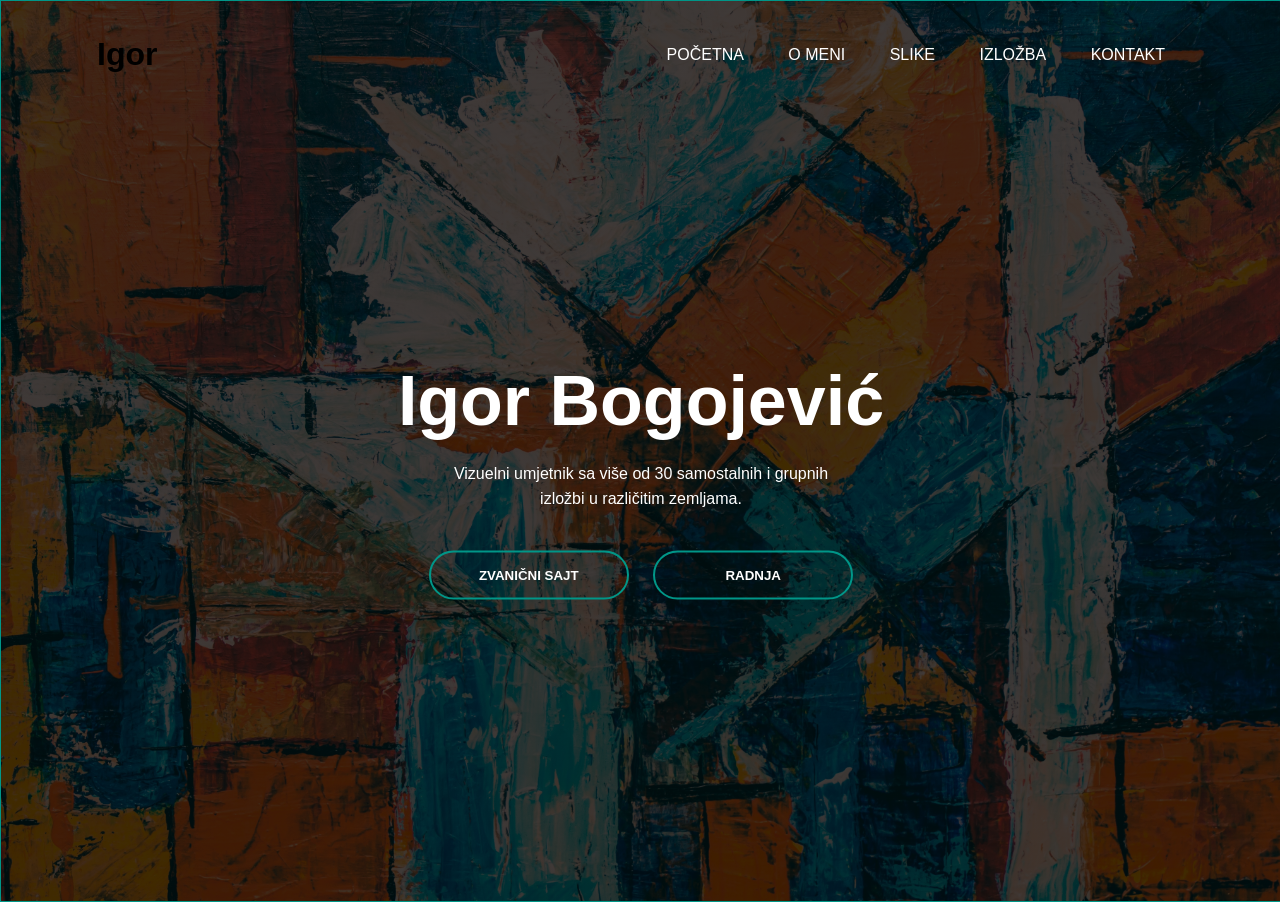
<file: index.html>
<html>
<head>
    <title>Igor Bogojević</title>
    <meta charset="UTF-8">
    <link rel="stylesheet" href="style.css">
</head>
<body>
    <div class="banner">
        <div class="navbar">
            <h1 class="logo">Igor</h1>
             <ul>
                 <li><a href="index.html">Početna</a></li>
                 <li><a href="O meni.html">O Meni</a></li>
                 <li><a href="slike.html">Slike</a></li>
                 <li><a href="https://www.igorbogojevic.com/exhibitions">Izložba</a></li>
                 <li><a href="https://www.igorbogojevic.com/contact-8">Kontakt</a></li>
             </ul>
        </div>

        <div class="content">
            <h1>Igor Bogojević</h1>
            <p>Vizuelni umjetnik sa više od 30 samostalnih i grupnih <br/> izložbi u različitim zemljama.</p>
            <div>
                <button type="button"><span></span><a href="https://www.igorbogojevic.com/">Zvanični Sajt</a></button>
                <button type="button"><span></span><a href="https://www.igorbogojevic.com/store">Radnja</a></button>
            </div>
        </div>

    </div>
</body>
</html>
</file>
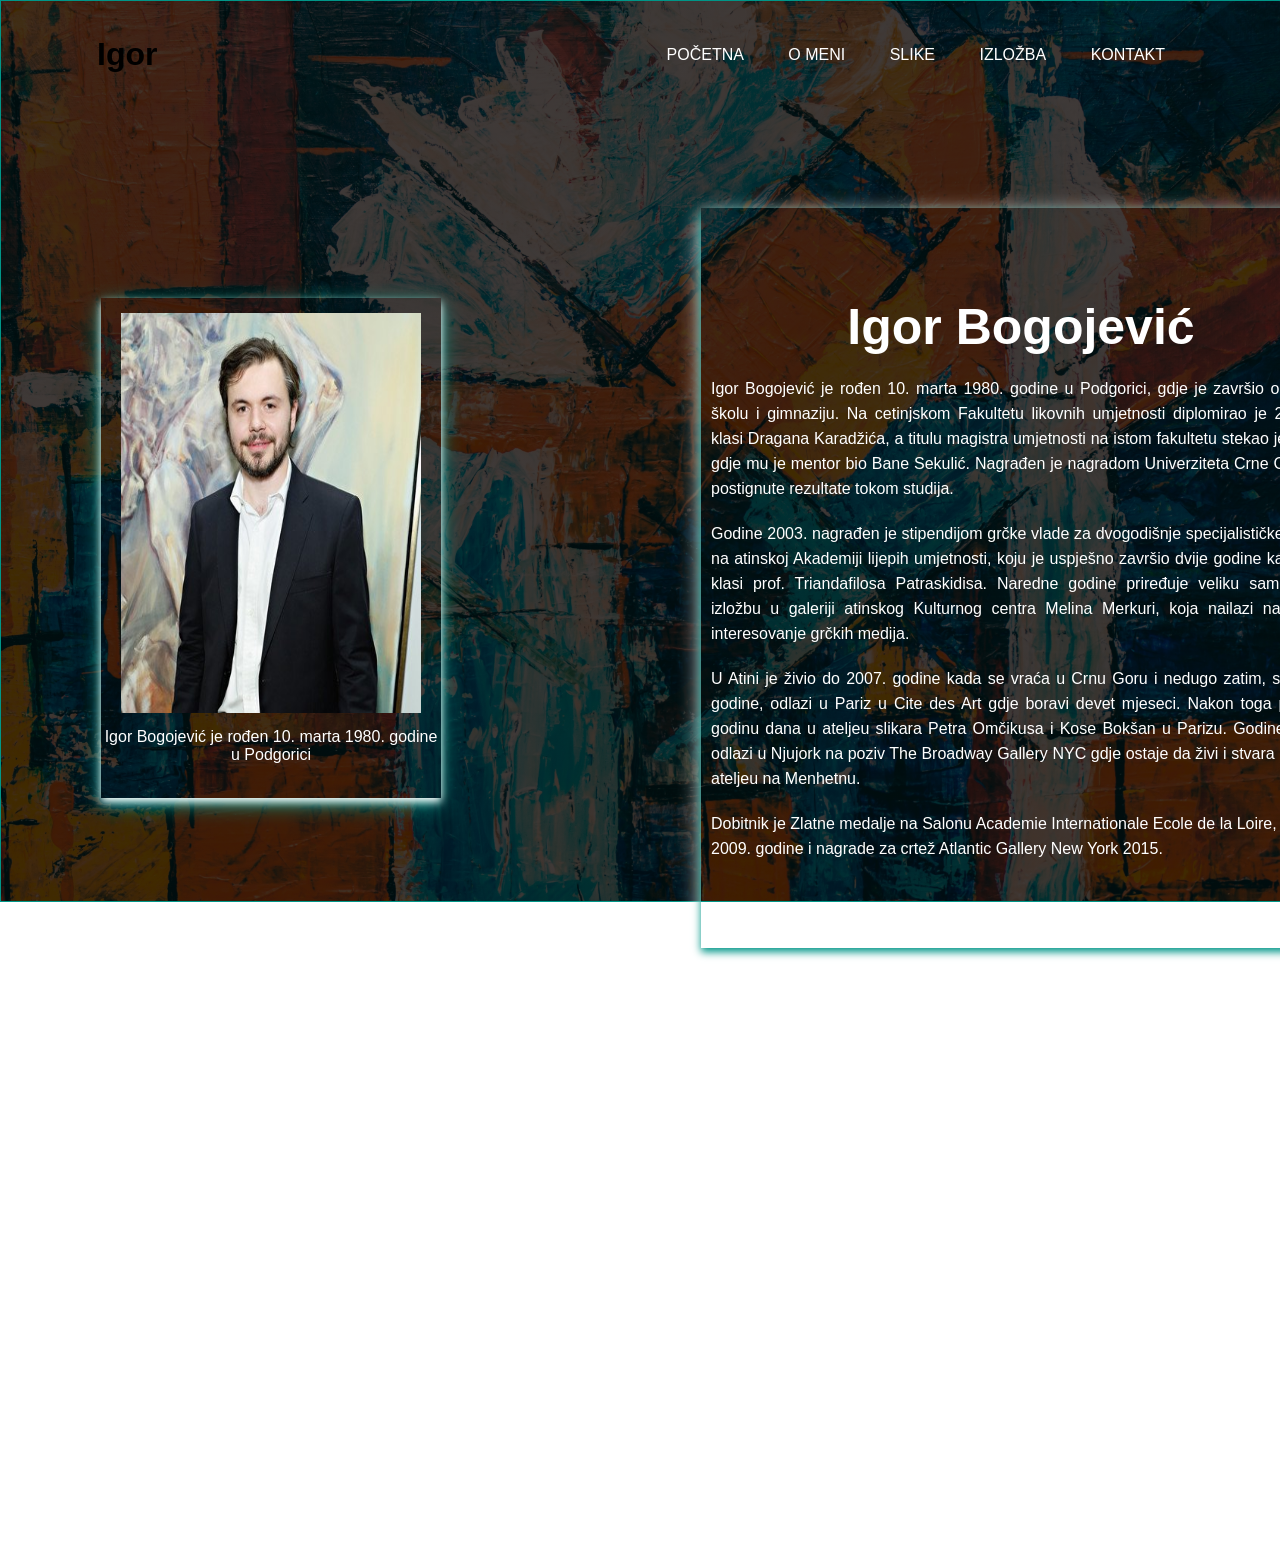
<file: O meni.html>
<html>
<head>
    <title>Igor Bogojević-O Meni</title>
    <meta charset="UTF-8">
    <link rel="stylesheet" href="style.css">
</head>
<body>
    <div class="banner">
        <div class="navbar">
            <h1 class="logo">Igor</h1>
             <ul>
                 <li><a href="index.html">Početna</a></li>
                 <li><a href="O meni.html">O Meni</a></li>
                 <li><a href="slike.html">Slike</a></li>
                 <li><a href="https://www.igorbogojevic.com/exhibitions">Izložba</a></li>
                 <li><a href="https://www.igorbogojevic.com/contact-8">Kontakt</a></li>
             </ul>
        </div>

        <div class="okvir">
            <h1>Igor Bogojević</h1>
            <p>Igor Bogojević je rođen 10. marta 1980. godine u Podgorici, gdje je završio osnovnu školu i gimnaziju. Na cetinjskom Fakultetu likovnih umjetnosti diplomirao je 2002. u klasi Dragana Karadžića, a titulu magistra umjetnosti na istom fakultetu stekao je 2007. gdje mu je mentor bio Bane Sekulić. Nagrađen je nagradom Univerziteta Crne Gore za postignute rezultate tokom studija.</p>
            <p>Godine 2003. nagrađen je stipendijom grčke vlade za dvogodišnje specijalističke studje na atinskoj Akademiji lijepih umjetnosti, koju je uspješno završio dvije godine kasnije u klasi prof. Triandafilosa Patraskidisa. Naredne godine priređuje veliku samostalnu izložbu u galeriji atinskog Kulturnog centra Melina Merkuri, koja nailazi na veliko interesovanje grčkih medija.</p>
            <p>U Atini je živio do 2007. godine kada se vraća u Crnu Goru i nedugo zatim, sljedeće godine, odlazi u Pariz u Cite des Art gdje boravi devet mjeseci. Nakon toga provodi godinu dana u ateljeu slikara Petra Omčikusa i Kose Bokšan u Parizu. Godine 2011. odlazi u Njujork na poziv The Broadway Gallery NYC gdje ostaje da živi i stvara u svom ateljeu na Menhetnu.</p>
            <p>Dobitnik je Zlatne medalje na Salonu Academie Internationale Ecole de la Loire, France 2009. godine i nagrade za crtež Atlantic Gallery New York 2015.</p>
        </div>

        <div class="poz">
            <div class="ok">
                <img src="sl.jpg" class="slk">
                <p>Igor Bogojević je rođen 10. marta 1980. godine u Podgorici</p>
             </div>
        </div>

    </div>
</body>
</html>
</file>
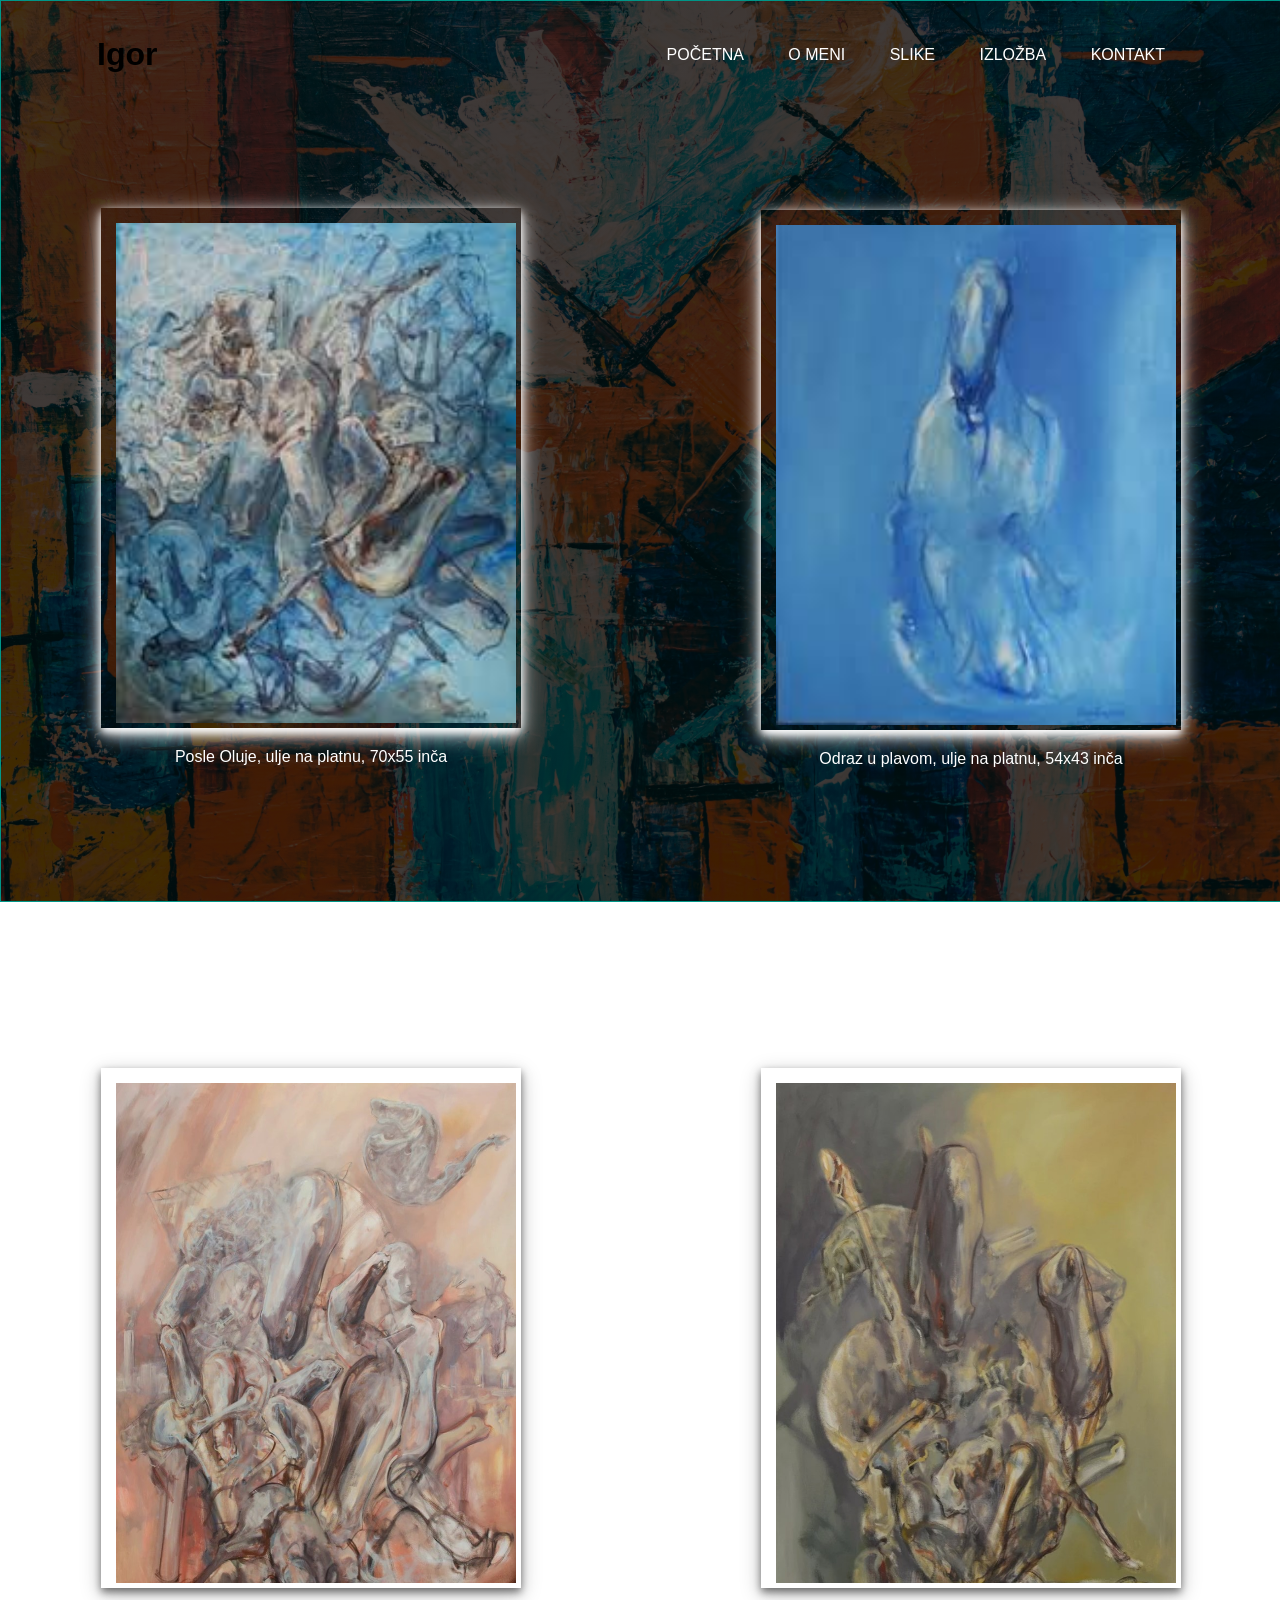
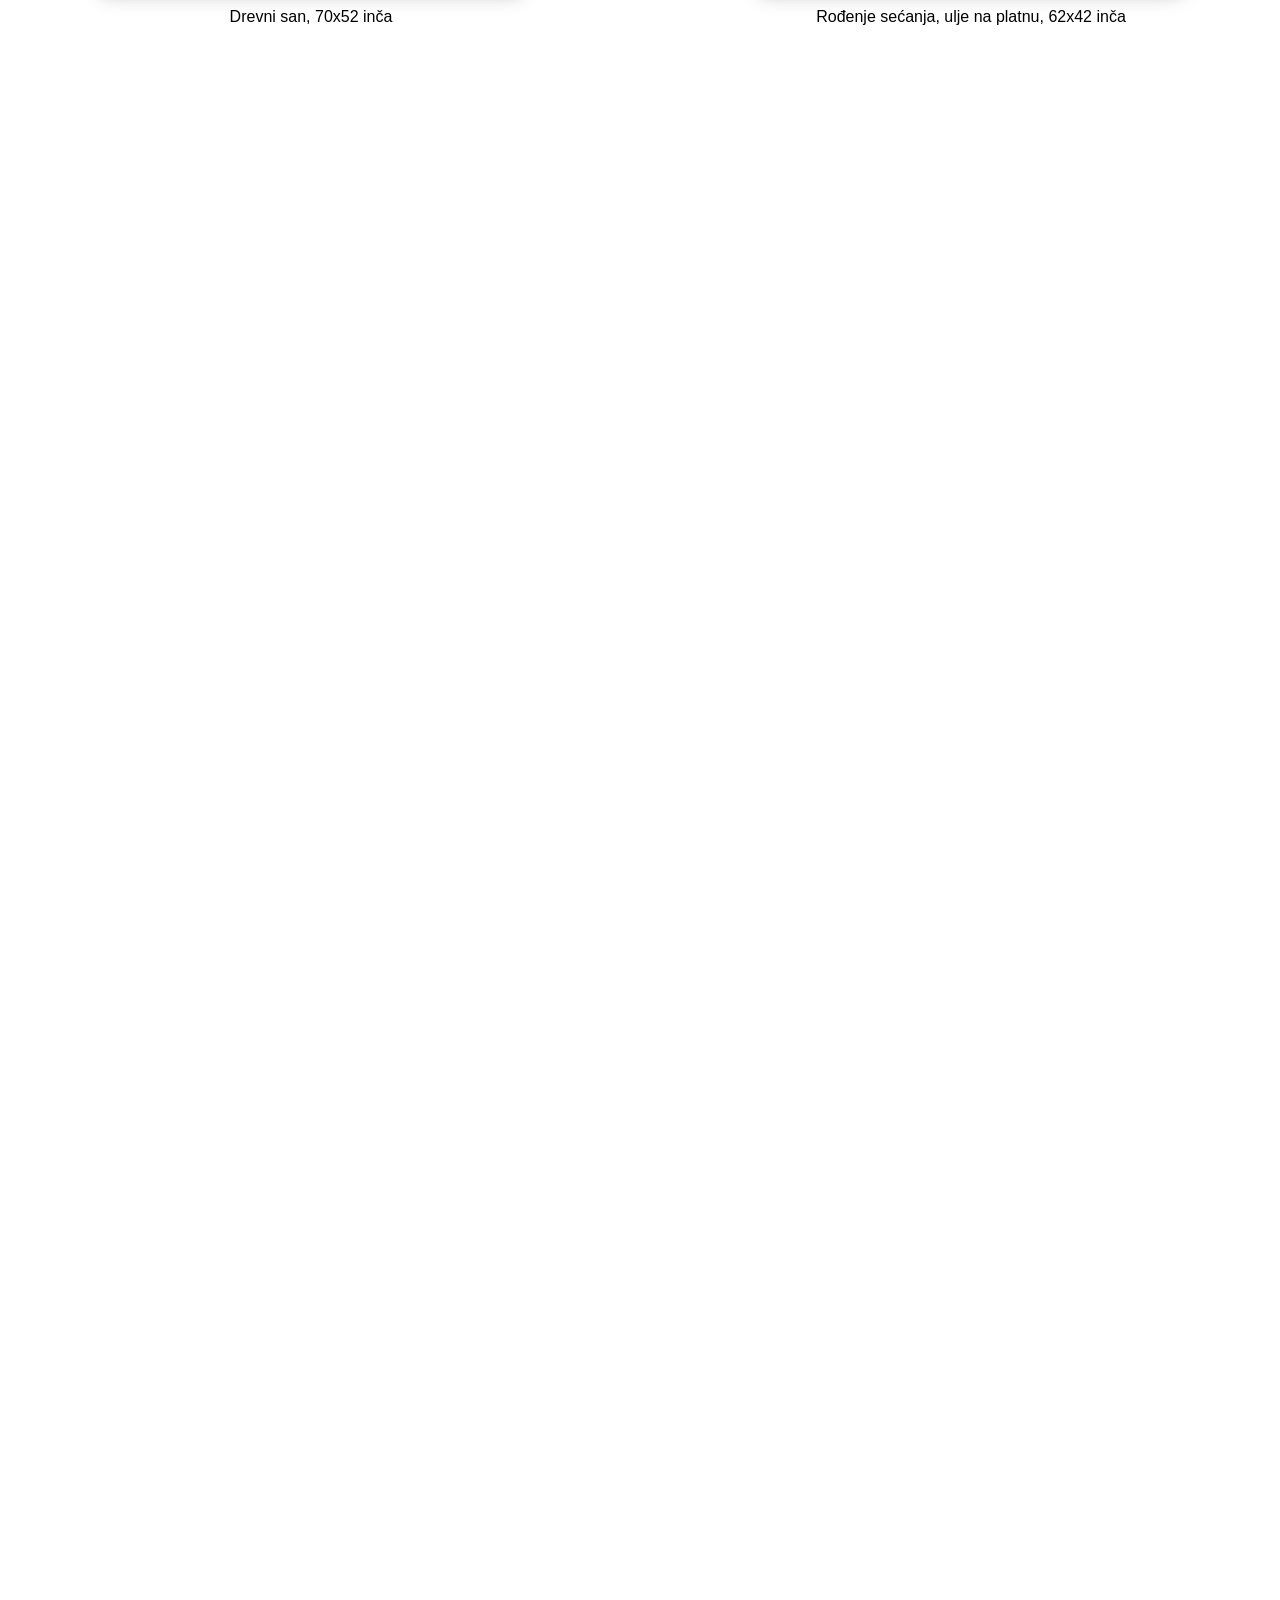
<file: slike.html>
<html>
<head>
    <title>Igor Bogojević - Slike</title>
    <meta charset="UTF-8">
    <link rel="stylesheet" href="style.css">
</head>
<body>
    <div class="banner">
        <div class="navbar">
            <h1 class="logo">Igor</h1>
             <ul>
                 <li><a href="index.html">Početna</a></li>
                 <li><a href="O meni.html">O Meni</a></li>
                 <li><a href="slike.html">Slike</a></li>
                 <li><a href="https://www.igorbogojevic.com/exhibitions">Izložba</a></li>
                 <li><a href="https://www.igorbogojevic.com/contact-8">Kontakt</a></li>
             </ul>
        </div>

        <div class="poz">
           <div class="okv1">
               <img src="sl1.jpg" class="sl">
                  <div class="txt">
                    <p>Posle Oluje, ulje na platnu, 70x55 inča</p>
                   </div>
            </div>

            <div class="okv2">
               <img src="sl2.jpg" class="sl">
                 <div class="txt">
                   <p>Odraz u plavom, ulje na platnu, 54x43 inča</p>
                  </div>
            </div>

            <div class="okv3">
                <img src="sl3.jpg" class="sl">
                  <div class="txt">
                    <p>Relacije II, Ulje na platnu, 79x59 inča</p>
                   </div>
            </div>

            <div class="okv4">
                <img src="sl4.jpg" class="sl">
                  <div class="txt2">
                    <p>Drevni san, 70x52 inča</p>
                   </div>
            </div>

            <div class="okv5">
                <img src="sl5.jpg" class="sl">
                  <div class="txt2">
                    <p>Rođenje sećanja, ulje na platnu, 62x42 inča</p>
                   </div>
            </div>

            <div class="okv6">
                <img src="sl6.jpg" class="sl">
                  <div class="txt2">
                    <p>Parisienne uspomene, ulje na platnu 51x35 inča</p>
                   </div>
            </div>

        </div>
        </div>
</body>
</html>
</file>
<file: style.css>
*{
    margin: 0;
    padding: 0;
    font-family: sans-serif;
}      
.banner{ 
    border: 1px solid #009688;         
    width: 100%;
     height: 100vh;
     background-image: linear-gradient(rgba(0,0,0,0.75), rgba(0, 0, 0, 0.75)),url(bg3.jpg);
     background-size: cover;
     background-position: center;
}
.navbar{
     width: 85%;
     margin: auto;
     padding: 35px 0;
     display: flex;
     align-items: center;
     justify-content: space-between;
}
.logo{
    color: rgb(0, 0, 0);
    width: 120px;
    cursor: pointer;
}
.navbar ul li{
    list-style: none;
    display: inline-block;
    margin: 0 20px;
    position: relative;
}
.navbar ul li a{
    text-decoration: none;
    color: #fff;
    text-transform: uppercase;
}
.navbar ul li ::after{
    content: '';
    height: 3px;
    width: 0;
    background: #009688;
    position: absolute;
    left: 0;
    bottom: -10px;
    transition: 0.5s;
}
.navbar ul li :hover::after{
    width: 100%;

}
.content{
    width: 100%;
    position: absolute;
    top: 50%;
    transform: translateY(-50%);
    text-align: center;
    color: #fff;
}
.content h1{
    font-size: 70px;
    margin-top: 80px;
}
.content p{
    margin: 20px auto;
    font-weight: 100;
    line-height: 25px; 
}
button{
    width: 200px;
    padding: 15px 0;
    text-align: center;
    margin: 20px 10px;
    border-radius: 25px;
    font-weight: bold;
    border: 2px solid #009688;
    background: transparent;
    text-decoration: none;
    color: #fff;
    text-transform: uppercase;
    cursor: pointer;
    position: relative;
    overflow: hidden;
}
span{
    background: #009688;
    height: 100%;
    width: 0;
    border-radius: 25px;
    position: absolute;
    left: 0;
    bottom: 0;
    z-index: -1;
    transition: 0.5s;
}
button:hover span{
    width: 100%;
}
button:hover{
    border: none;
}
a{
    color: #fff;
    background-color: transparent;
    text-decoration: none;
}
a:hover{
    color: #fff;
    background-color: transparent;
    text-decoration: none;  
}
.okv1 {
    position: relative;
    height: 520px;
    width: 420px;
    box-shadow: 0 4px 8px 0 rgb(255, 255, 255), 0 6px 20px 0 rgb(255, 255, 255);
    margin: 100px; 
}
.okv2 {
    position: relative;
    height: 520px;
    width: 420px;
    box-shadow: 0 4px 8px 0 rgb(255, 255, 255), 0 6px 20px 0 rgb(255, 255, 255);
    margin: 100px; 
    left: 660px;
    bottom: 618px;
}
.okv3 {
    position: relative;
    height: 520px;
    width: 420px;
    box-shadow: 0 4px 8px 0 rgb(255, 255, 255), 0 6px 20px 0 rgb(255, 252, 252);
    margin: 100px; 
    left: 1300px;
    bottom: 1235px;
}
.okv4 {
    position: relative;
    height: 520px;
    width: 420px;
    box-shadow: 0 4px 8px 0 rgba(0, 0, 0, 0.5), 0 6px 20px 0 rgba(0, 0, 0, 0.24);
    margin: 100px; 
    bottom: 1000px;
}
.okv5 {
    position: relative;
    height: 520px;
    width: 420px;
    box-shadow: 0 4px 8px 0 rgba(0, 0, 0, 0.5), 0 6px 20px 0 rgba(0, 0, 0, 0.24);
    margin: 100px; 
    left: 660px;
    bottom: 1620px;
}
.okv6 {
    position: relative;
    height: 520px;
    width: 420px;
    box-shadow: 0 4px 8px 0 rgba(0, 0, 0, 0.5), 0 6px 20px 0 rgba(0, 0, 0, 0.24);
    margin: 100px; 
    left: 1300px;
    bottom: 2244px;
}
.txt{
    text-align: center;
    padding: 10px 20px; 
    color: #fff;
}
.txt2{
    text-align: center;
    padding: 10px 20px; 
    color: #000;
}
.sl {
    height: 500px;
    width: 400px;
    margin: 15px;  
}
.poz{
    text-align: center;
}
.okvir {
    position: relative;
    text-align: justify;
    height: 720px;
    width: 620px;
    box-shadow: 0 4px 8px 0 #009688, 0 6px 20px 0 rgb(255, 255, 255);
    margin: 100px; 
    padding: 10px;
    left: 600px;  
}
.okvir h1{
    color: #fff;
    font-size: 50px;
    text-align: center;
    margin-top: 80px;
}
.okvir p{
    color: #fff;
    margin: 20px auto;
    font-weight: 100;
    line-height: 25px; 
}
.ok {
    position: relative;
    height: 500px;
    width: 340px;
    box-shadow: 0 4px 8px 0 rgb(255, 255, 255), 0 6px 20px 0 #009688;
    margin: 100px; 
    bottom: 750px;
    color: #fff;
}
.slk {
    height: 400px;
    width: 300px;
    margin: 15px;  
}
</file>
